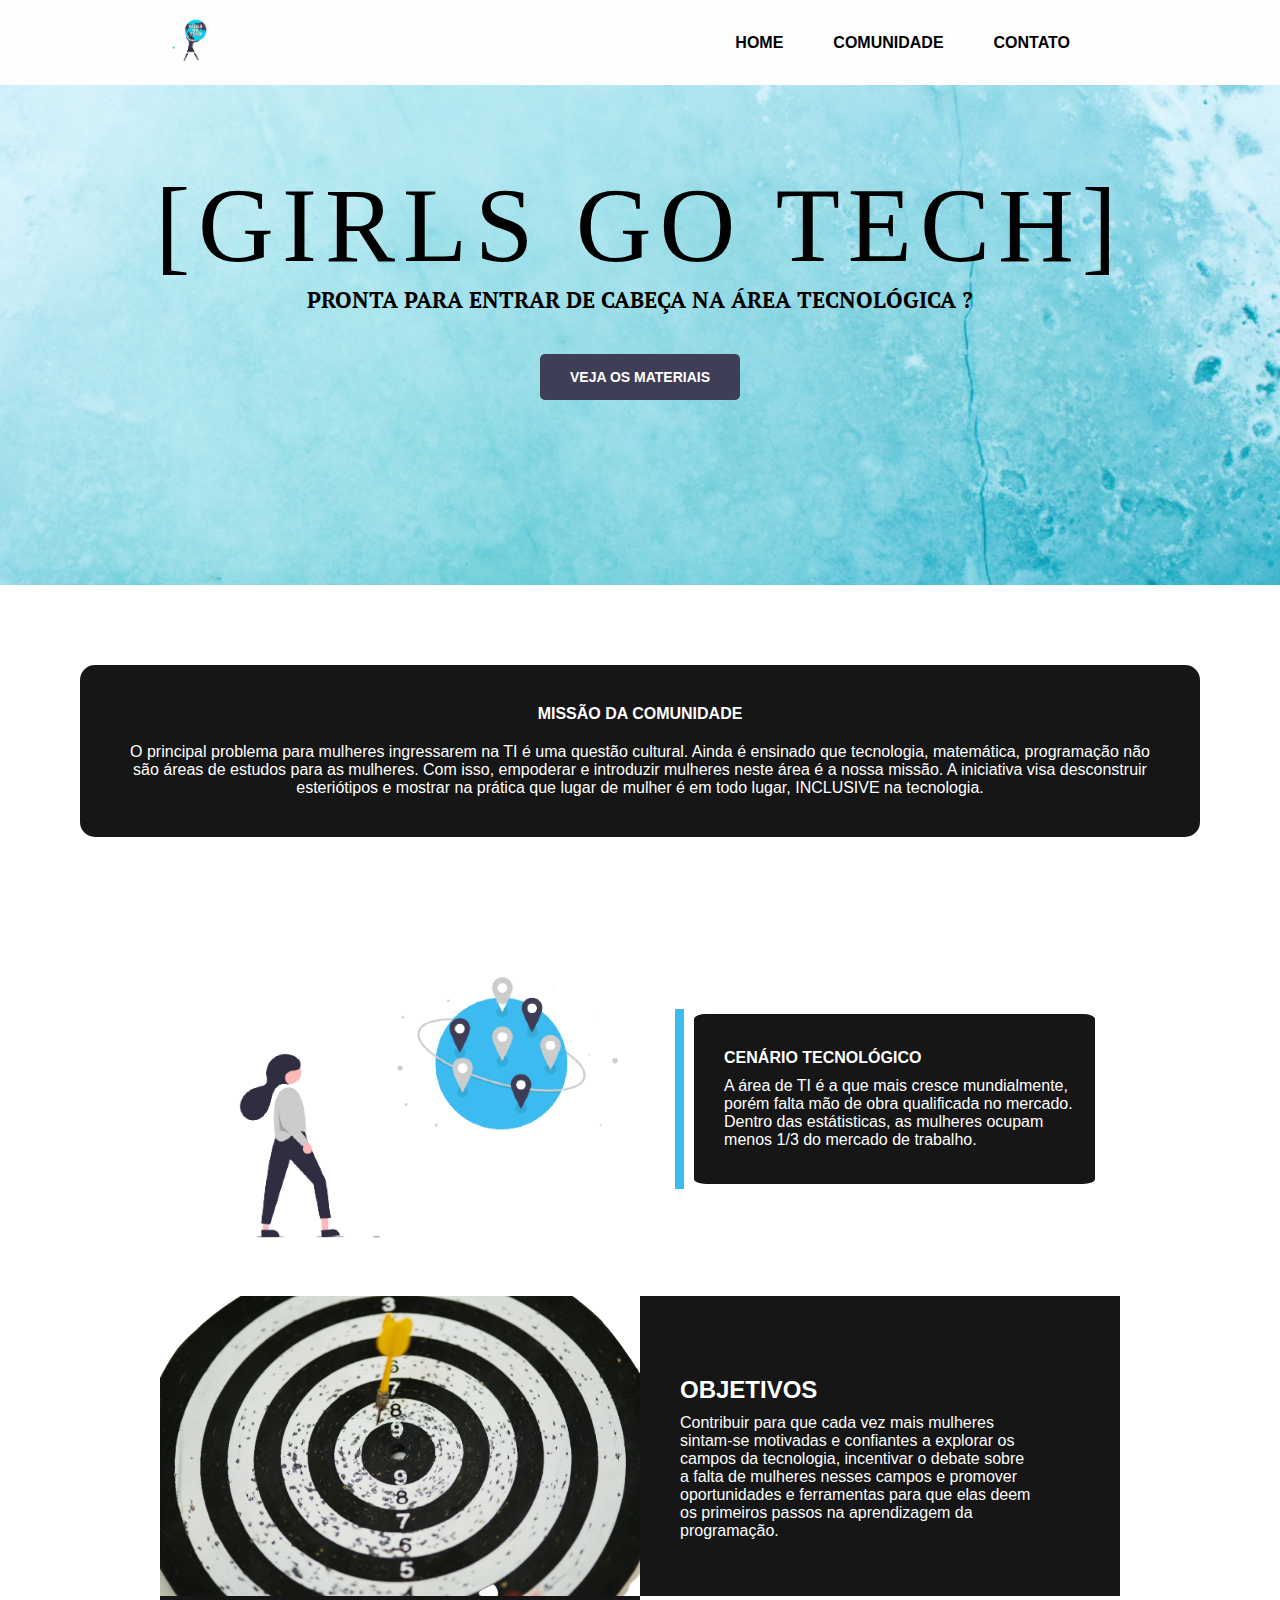
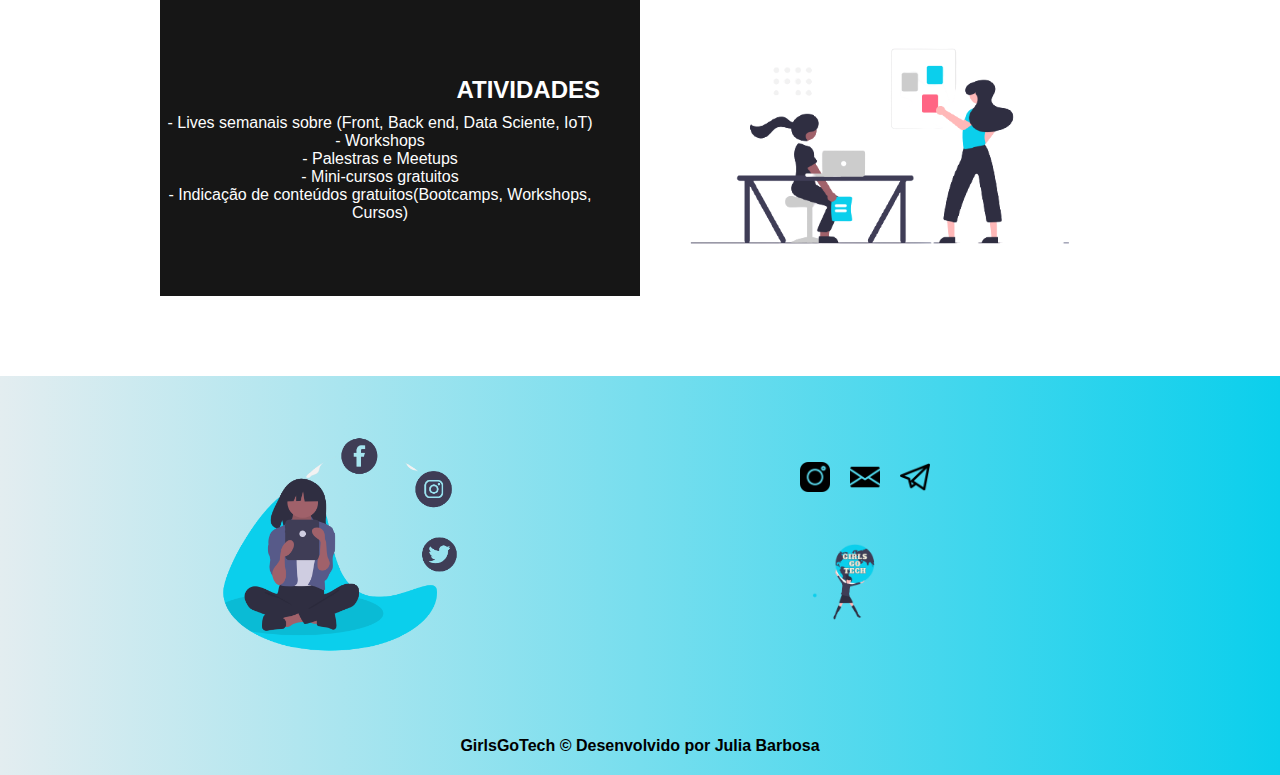
<file: index.html>
<!DOCTYPE html>
<html lang="pt-br">
  <head>
    <meta charset="utf-8">
    <meta name="viewport" content="width=device-width, initial-scale=1, shrink-to-fit=no">
    <meta name="authora" content="Julia Barbosa">
    <meta name="description" content="Site criado para a comunidade Girlsgotech">
    <meta name="keywords" content="html, css, comunidade, tecnologia, girlsgotech">
    <link rel="stylesheet" href="css/style.css">
    <link rel="icon" type="image/jpg"  href="/img/icon-title.png">
    <link rel="preconnect" href="https://fonts.gstatic.com">
    <link href="https://fonts.googleapis.com/css2?family=PT+Serif:ital,wght@0,400;0,700;1,400;1,700&display=swap" rel="stylesheet">
     <link href="https://fonts.googleapis.com/css2?family=Oswald:wght@300;400;600&family=Ranchers&display=swap" rel="stylesheet">
    <title>[GirlsGoTech] </title>
  </head>

  <body>
    <section>
      <nav class="nav" id="menujs">
        <div class="container barra">
          <div class="loguinho">
            <a href="index.html">
            <img src="/img/logo-branca-semfundo.png" alt="logo" class="log" >
            </a>
          </div>
          <ul class="nav__menu">
             <li>
              <a href="index.html" class="nav__link"> <b>HOME</b></a>
             </li>
             <li>
              <a href="https://www.instagram.com/girlsgotech/" target="_blank" class="nav__link"><b>COMUNIDADE </b></a>
             </li>
             <li>
              <a href="#contato" class="nav__link"><b>CONTATO </b> </a>
             </li>
             <li id="threeline-icon" class="threeline-icon" onclick="openNav()">&#9776;</li>
            </ul>
        </div>
      </nav>
    </section>

    <main>
      <section class="banner transition">
        <h1 class="banner__title">[GIRLS GO TECH]</h1>
        <h2 class="banner__subtitle"><b> PRONTA PARA ENTRAR DE CABEÇA NA ÁREA TECNOLÓGICA ?</b></h2>
        <a href="conteudo.html" target="_blank" class="btn btn--primary banner__btn transition"> <b>VEJA OS MATERIAIS </b></a>
      </section>

      <section class="about" id="sobre">
        <h2 class="about__title">MISSÃO DA COMUNIDADE</h2>
        <p>O principal problema para mulheres ingressarem na TI é uma questão cultural. Ainda é ensinado que tecnologia, matemática, programação não são áreas de estudos para as mulheres. Com isso, empoderar e introduzir mulheres neste área é a nossa missão. A iniciativa visa desconstruir esteriótipos e mostrar na prática que lugar de mulher é em todo lugar, INCLUSIVE na tecnologia. </p>
      </section>

      <section id="secoes">
        <div class="container">

          <div class="bloco cenario">
            <img src="img/cenario-tec.png" alt="imagem comunity" class="cenario__img">
            <span class="cenario__border"></span>
            <div class="cenario__caixa">
              <div class="cenario__text">
              <h3 class="tit">CENÁRIO TECNOLÓGICO</h3>
              <p>A área de TI é a que mais cresce mundialmente, porém falta mão de obra qualificada no mercado. Dentro das estátisticas, as mulheres ocupam menos 1/3 do mercado de trabalho. </p>
              </div>
            </div>
           </div>

            <div class="boxCtonteudo">
             <div class="boxConteudo__obj">
               <div class="objetivoImagem">
                <img src="img/alvo.png" alt="imagem de objetivos" class="obj__img">
               </div>
                <div class="destination__description destination__description--objetivos">
                <h4 class="destination__title">OBJETIVOS</h4>
                <p class="destination_paragraph destination_paragraph--obj">Contribuir para que cada vez mais mulheres sintam-se motivadas e confiantes a explorar os campos da tecnologia, incentivar o debate sobre a falta de mulheres nesses campos e promover oportunidades e ferramentas para que elas deem os primeiros passos na aprendizagem da programação.</p>
              </div>
            </div>

            <div class="boxConteudo__atv">
              <div class="destination__description destination__description--atividade">
                <h4 class="destination__title">ATIVIDADES</h4>
                <div class="destination_paragraph">
                    <p class="textinhos">- Lives semanais sobre (Front, Back end, Data Sciente, IoT)</p>
                    <p class="textinhos">- Workshops</p>
                    <p class="textinhos">- Palestras e Meetups</p>
                    <p class="textinhos">- Mini-cursos gratuitos</p>
                    <p class="textinhos">- Indicação de conteúdos gratuitos(Bootcamps, Workshops, Cursos)</p>
                </div>
              </div>
              <div class="atividadeImagem">
                <img src="img/atividades.png" alt="imagem de atividades" class="atv__img">
              </div>
            </div>
          </div>
        </div>
      </section>

      <footer class="footer" id="contato">
        <div class="imagem-final-midias">
          <img class="imagem-final-midias__logo" src="/img/social-media-removebg-preview.png" alt="imagem midia social">
        </div>
        <div class="footer__container">
        <ul class="footer__socialmedia">
          <li>
            <a href="https://www.instagram.com/girlsgotech/" target="_blank" class="footer__instagram">
              <img class="imagens-footer" src="img/instagram.png" alt="icone do instagram">
            </a>
          </li>
          <li>
            <a href="mailto:girlsgotechcomunidade@gmail.com" target="_top" class="footer__email">
              <img class="imagens-footer" src="img/email.png" alt="icone do email">
            </a>
          </li>
          <li>
            <a href="https://t.me/joinchat/OO-sBR0Bl1wq2IJvXTbyPQ" target="_blank" class="footer__telegram">
              <img class="imagens-footer"  src="img/telegram.png" alt="icone do telegram">
            </a>
          </li>
        </ul>
        <img class="img-contato-logo" src="/img/logo-branca-semfundo.png" alt="logo da comunidade girlsgotech">
        </div>
      </footer>
          <div class="fundo-footer">
             <p class="desenvolv__texto"> <b> GirlsGoTech © Desenvolvido por Julia Barbosa</b> </p>
          </div>
    </main>
  </body>
</html>
</file>
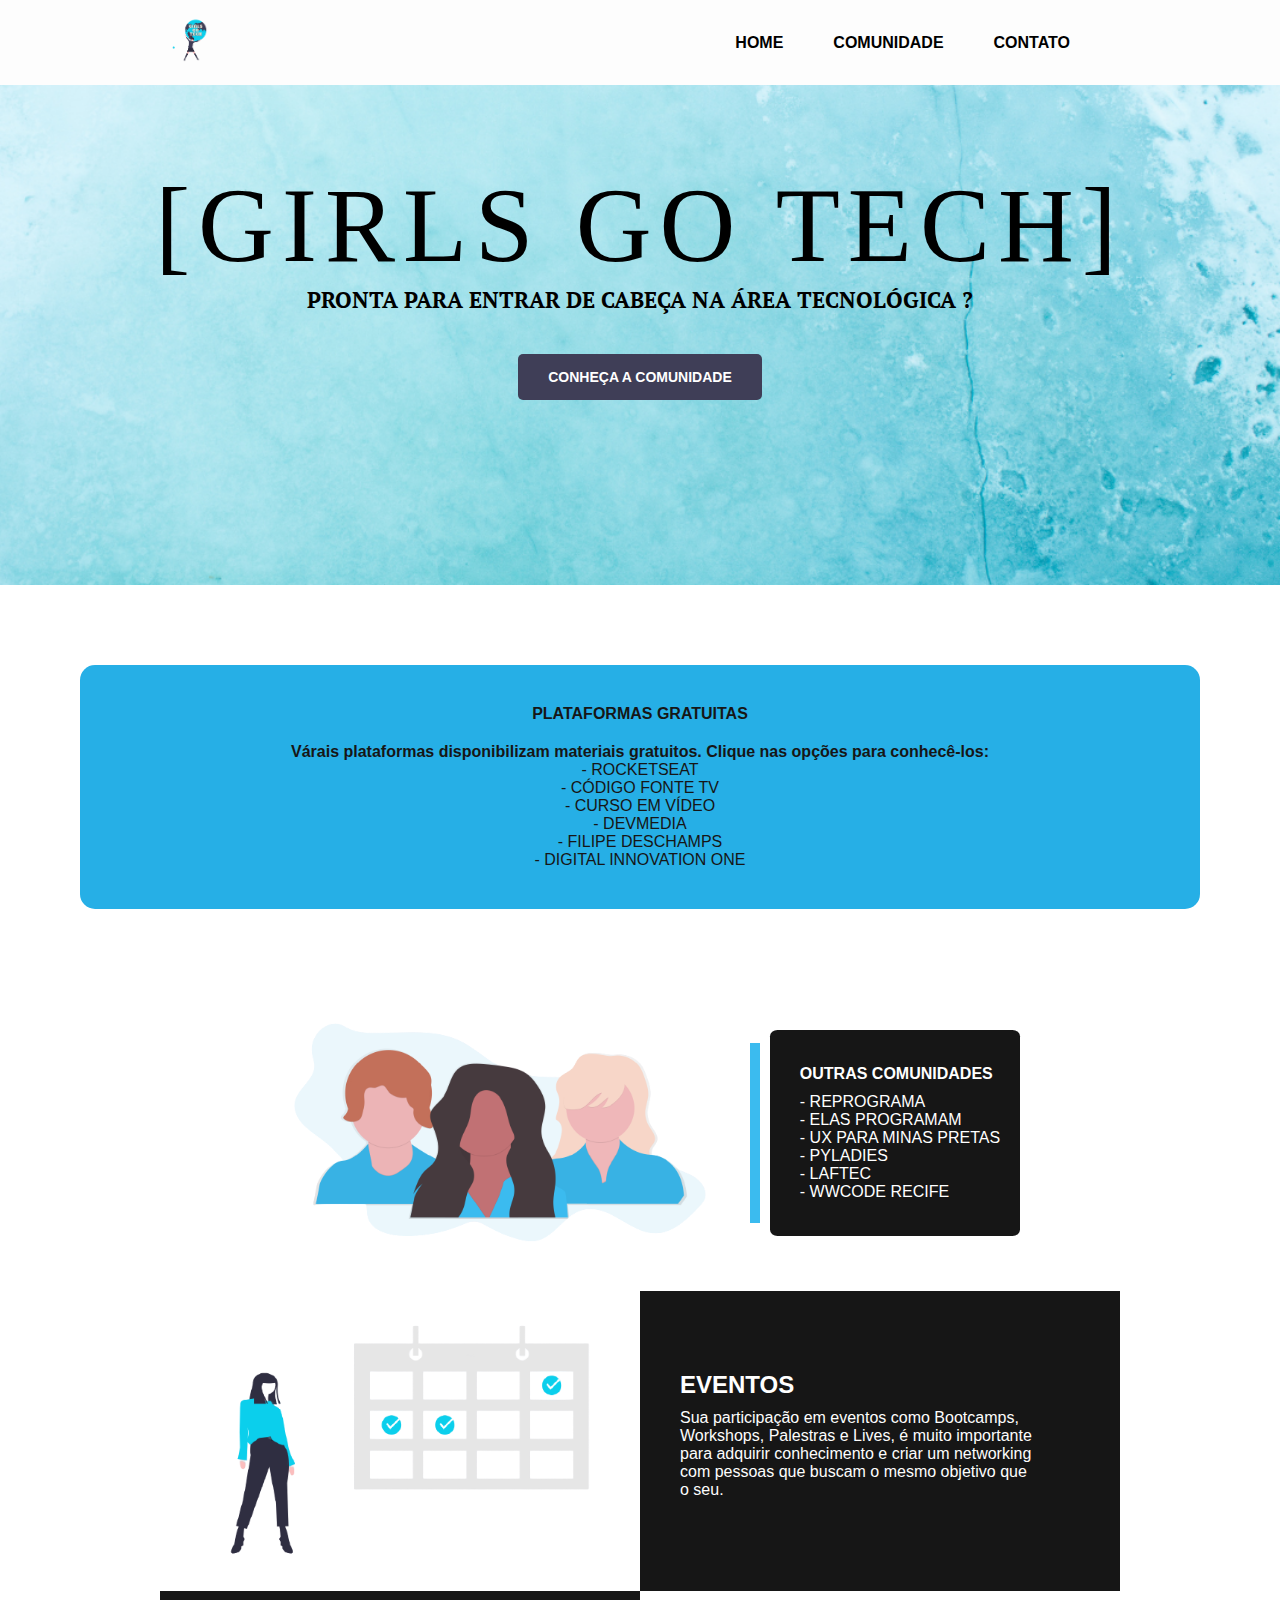
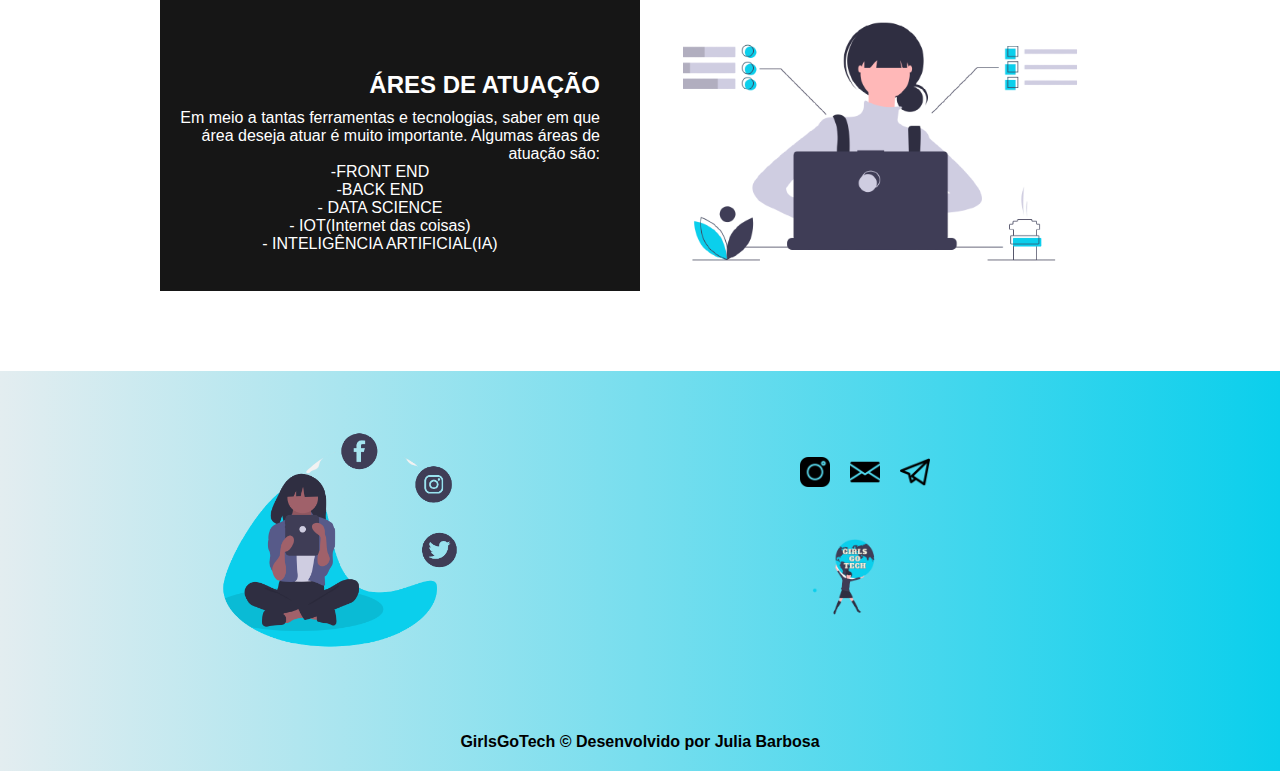
<file: conteudo.html>
<!DOCTYPE html>
<html lang="pt-br">
<head>
    <head>
        <meta charset="utf-8">
        <meta name="viewport" content="width=device-width, initial-scale=1, shrink-to-fit=no">
        <meta name="authora" content="Julia Barbosa">
        <meta name="description" content="Site criado para a comunidade Girlsgotech">
        <meta name="keywords" content="html, css, comunidade, tecnologia, girlsgotech">
        <link rel="stylesheet" href="css/conteudo.css">
        <link rel="icon" type="image/jpg"  href="/img/icon-title.png">
        <link rel="preconnect" href="https://fonts.gstatic.com">
        <link href="https://fonts.googleapis.com/css2?family=PT+Serif:ital,wght@0,400;0,700;1,400;1,700&display=swap" rel="stylesheet">
         <link href="https://fonts.googleapis.com/css2?family=Oswald:wght@300;400;600&family=Ranchers&display=swap" rel="stylesheet">
        <title>[GirlsGoTech] - Conteúdos</title>
      </head>
</head>
<body>
  <section>
    <nav class="nav" id="menujs">
      <div class="container barra">
        <div class="loguinho">
          <a href="conteudo.html">
          <img src="/img/logo-branca-semfundo.png" alt="logo" class="log" >
          </a>
        </div>
        <ul class="nav__menu">
           <li>
            <a href="index.html" class="nav__link"> <b>HOME</b></a>
           </li>
           <li>
            <a href="https://www.instagram.com/girlsgotech/" target="_blank" class="nav__link"><b>COMUNIDADE </b></a>
           </li>
           <li>
            <a href="#contato" class="nav__link"><b>CONTATO </b> </a>
           </li>
           <li id="threeline-icon" class="threeline-icon" onclick="openNav()">&#9776;</li>
          </ul>
      </div>
    </nav>
  </section>
  
  <section class="banner transition">
    <h1 class="banner__title">[GIRLS GO TECH]</h1>
    <h2 class="banner__subtitle"><b> PRONTA PARA ENTRAR DE CABEÇA NA ÁREA TECNOLÓGICA ?</b></h2>
    <a href="https://www.instagram.com/girlsgotech/" target="_blank" class="btn btn--primary banner__btn transition"> <b>CONHEÇA A COMUNIDADE </b></a>
  </section>

  <section class="about" id="sobre">
    <h1 class="about__title"><b>PLATAFORMAS GRATUITAS</b></h1>
    <h2>Várais plataformas disponibilizam materiais gratuitos. Clique nas opções para conhecê-los: </h2>
    <p> <a href="https://rocketseat.com.br/" target="_blank">- ROCKETSEAT</a></p>
    <p> <a href="https://www.youtube.com/user/codigofontetv" target="_blank">- CÓDIGO FONTE TV</a></p>
    <p> <a href="https://www.youtube.com/user/cursosemvideo" target="_blank">- CURSO EM VÍDEO</a></p>
    <p> <a href="https://www.youtube.com/channel/UClBrpNsTEFLbZDDMW1xiOaQ" target="_blank">- DEVMEDIA</a></p>
    <p> <a href="https://www.youtube.com/channel/UCU5JicSrEM5A63jkJ2QvGYw" target="_blank">- FILIPE DESCHAMPS</a></p>
    <p> <a href="https://web.digitalinnovation.one/home" target="_blank">- DIGITAL INNOVATION ONE</a></p>
    
  </section>

  <section id="secoes">
    <div class="container">

      <div class="bloco cenario">
        <img src="img/comunity.png" alt="imagem comunity" class="cenario__img">
        <span class="cenario__border"></span>
        <div class="cenario__caixa">
          <div class="cenario__text">
          <h3 class="tit">OUTRAS COMUNIDADES</h3>
          <p> <a href="https://www.instagram.com/reprogramabr/" class="comunit" target="_blank">- REPROGRAMA</a></p>
          <p> <a href="https://www.instagram.com/elasprogramam/" class="comunit" target="_blank">- ELAS PROGRAMAM</a></p>
          <p> <a href="https://www.instagram.com/uxparaminaspretas/" class="comunit" target="_blank">- UX PARA MINAS PRETAS</a></p>
          <p> <a href="https://www.instagram.com/pyladiesbrasil/" class="comunit" target="_blank">- PYLADIES</a></p>
          <p> <a href="https://www.instagram.com/laftecuninassau/" class="comunit" target="_blank">- LAFTEC</a></p>
          <p> <a href="https://www.instagram.com/wwcoderecife/" class="comunit" target="_blank">- WWCODE RECIFE</a></p>
          </div>
        </div>
       </div>

        <div class="boxCtonteudo">
         <div class="boxConteudo__obj">
           <div class="objetivoImagem">
            <img src="img/eventos (2).png" alt="imagem de eventos" class="obj__img">
           </div>
            <div class="destination__description destination__description--objetivos">
            <h4 class="destination__title">EVENTOS</h4>
            <p class="destination_paragraph destination_paragraph--obj">Sua participação em eventos como Bootcamps, Workshops, Palestras e Lives, é muito importante para adquirir conhecimento e criar um networking com pessoas que buscam o mesmo objetivo que o seu.</p>
          </div>
        </div>

        <div class="boxConteudo__atv">
          <div class="destination__description destination__description--atividade">
            <h4 class="destination__title">ÁRES DE ATUAÇÃO</h4>
            <div class="destination_paragraph">
              <p>Em meio a tantas ferramentas e tecnologias, saber em que área deseja atuar é muito importante. Algumas áreas de atuação são:</p>
                <p class="textinhos">-FRONT END</p>
                <p class="textinhos">-BACK END</p>
                <p class="textinhos">- DATA SCIENCE</p>
                <p class="textinhos">- IOT(Internet das coisas)</p>
                <p class="textinhos">- INTELIGÊNCIA ARTIFICIAL(IA)</p>
            </div>
          </div>
          <div class="atividadeImagem">
            <img src="/img/areas.png" alt="imagem de areas de atuação" class="atv__img">
          </div>
        </div>
      </div>
    </div>
  </section>

  <footer class="footer" id="contato">
    <div class="imagem-final-midias">
      <img class="imagem-final-midias__logo" src="/img/social-media-removebg-preview.png" alt="imagem midia social">
    </div>
    <div class="footer__container">
    <ul class="footer__socialmedia">
      <li>
        <a href="https://www.instagram.com/girlsgotech/" target="_blank" class="footer__instagram">
          <img class="imagens-footer" src="img/instagram.png" alt="icone do instagram">
        </a>
      </li>
      <li>
        <a href="mailto:girlsgotechcomunidade@gmail.com" target="_top" class="footer__email">
          <img class="imagens-footer" src="img/email.png" alt="icone do email">
        </a>
      </li>
      <li>
        <a href="https://t.me/joinchat/OO-sBR0Bl1wq2IJvXTbyPQ" target="_blank" class="footer__telegram">
          <img class="imagens-footer"  src="img/telegram.png" alt="icone do telegram">
        </a>
      </li>
    </ul>
    <img class="img-contato-logo" src="/img/logo-branca-semfundo.png" alt="logo da comunidade girlsgotech">
    </div>
  </footer>
      <div class="fundo-footer">
         <p class="desenvolv__texto"> <b> GirlsGoTech © Desenvolvido por Julia Barbosa</b> </p>
      </div>
</main>
</body>
</html>
</file>
<file: css/style.css>
* {
    margin: 0;
    padding: 0;
    box-sizing: border-box;
    font-size: 100%;
  }
  /*font-family: 'Oswald', sans-serif;*/

  html {
    scroll-behavior: smooth;
  }
  
  body {
    font-family: 'Arial', serif;
    font-size: 16px;
  }
  
  ul, li {
    list-style: none;
  }
  
  a {
    text-decoration: none;
    color: #829dad;
  }
  
  a:hover {
    color: #3c6360;
  }
  
  .container {
    width: 960px;
    margin: 0 auto;
  }
  
  @media (max-width: 960px) {
    .container {
      width: 100%;
      padding: 0 4%;
    }
  }
  
  .transition {
    transition: all 1s;
  }
  
  .nav {
    background: #fdfdfd;
    position: fixed;
    width: 100%;
    top: 0;
    z-index: 99;
  }
  
  .nav__menu {
    display: flex;
    align-items: center;
    justify-content: flex-end;
    height: 85px;
  }
  
  .nav__link {
    color: black;
    margin-right: 50px;
  }
  
  .nav__link:hover {
    color: rgba(12, 66, 243, 0.75);
  }

    

  /*media <=420px faça */
  @media (max-width: 420px) {
    .nav {
      background-color: #fdfdfd;
    }
  /*
    .nav__link {
      display: none;
    }
  */

  }
  
  .banner {
    background: url("../img/banner.png");
    background-size: cover;
    margin-top: 85px;
    text-align: center;
    height: 500px;
    background-position: center;
    background-repeat: no-repeat;
    background-size: cover;
  }

  /*LOGO GIRLSGOTECH NAVBAR */
  .log{
    width: 55px;
    height: auto;
    max-width: 100%;
   float: left;
   margin: 15px 0;
  }

  

  /*media <=420px faça */
  @media (max-width: 420px) {
    .banner {
      height: 400px;
    }

    .footer{
      display: flex;
      flex-direction: column;
      justify-content: center;
      align-items: center;
    }
    .imagem-final-midias{
      display: block;

    }

  }
  
  .banner__title {
    font-size: 105px;
    color:black;
    text-transform: uppercase;
    font-family: 'Nunito';
    font-weight: 100;
    padding-top: 80px;
    letter-spacing: 8px;
  }
  /*media <=1024px faça */
  @media (max-width: 1024px) {
    .banner__title {
      font-size: 80px;
    }

  }
  /*media >=900px faça */
  @media (min-width:900px){

    .footer{
      display: flex;
      justify-content: space-between;
      align-self: center;
    }

    .footer__container{
      padding: 0.5% 25%;
    }

    .imagem-final-midias{
      margin-left: 150px;
    }

    .threeline-icon{
      
    }

  }
  
  @media (max-width: 850px) {
    .banner__title {
      font-size: 60px;
    }
  }
  
  .banner__subtitle {
    color: black;
    font-size: 22px;
    font-weight: 400;
    line-height: 28px;
    font-family: 'PT Serif';
  }
  
  @media (max-width: 850px) {
    .banner__subtitle {
      font-size: 18px;
    }
  }
  
  .banner__btn {
    display: inline-block;
    margin-top: 40px;
  }
  
  .btn {
    color: #fff;
    text-transform: uppercase;
    font-size: 14px;
    padding: 15px 30px;
    border-radius: 5px;
  }
  
  .btn--primary {
    background-color:#3f3e57;
  }
  
  .btn--primary:hover {
    background-color: #36b0e0;
    color: #fff;
  }
  
  .about {
    background-color: #161616;
    text-align: center;
    padding: 40px;
    color: #fff;
    margin: 80px;
    border-radius: 15px;
  }
  
  .about__title {
    margin-bottom: 20px;
  }
  
  .bloco {
    padding: 5px 0;
    margin: 15px ;
  }
  
  .cenario__border {
    width: 30px;
    height: 180px;
    background-color: #3BBBEF;
    display: block;
  }

  .cenario__caixa{
    background-color: #161616;
    padding: 35px 0;
    border-radius: 3%;
    margin: 10px;
  }
  .tit{
    margin-bottom: 10px;
  }
  /* de 0 até 960px */
  @media (max-width: 960px) {
    .cenario__border {
      display: none;
    }
  }
  
  .cenario__text {
    margin-left: 30px;
    margin-right: 20px;
    color: white;
  }
  
  .cenario {
    display: flex;
    align-items: center;
    justify-content: center;
  }
  
  @media (max-width: 960px) {
    .cenario {
      display: block;
      text-align: center;
    }
  }
  
  .cenario__img {
    max-width: 500px;
    width: 100%;
    height: auto;
    display: block;
  }
  /* de 0 até 960px */
  @media (max-width: 960px) {
    .cenario__img {
      max-width: 100%;
      
    }
  }
  
  .boxConteudo__obj,
  .boxConteudo__atv{
    display: flex;
    align-items: center;
    justify-content: center;
    height: 300px;
  }
  
  @media (max-width: 960px) {
    .boxConteudo__obj,
    .boxConteudo__atv {
      display: block;
      height: auto;
    }
  
    .boxConteudo__obj {
      margin-bottom: 40px;
    }
  }
  
  .obj__img,
  .atv__img {
    max-height: 300px;
    width: 100%;
    height: auto;
    display: block;
  }
  
  @media (max-width: 960px) {
    .obj__img,
    .atv__img {
      max-height: 100%;
    }
  }
  
  .destination__description {
    background: #161616;
    height: inherit;
    width: 50%;
  }
  
  @media (max-width: 960px) {
    .destination__description {
      width: 100%;
      text-align: center;
      padding: 40px;
    }
  }
  
  .destination__title {
    color: #fff;
    font-size: 24px;
    margin-bottom: 10px;
    margin-top: 80px;
  }
  
  @media (max-width: 960px) {
    .destination__title {
      margin-top: 0;
    }
  }
  
  .destination_paragraph {
    color: #fdfdfd;
  }
  
  .destination_paragraph--obj {
    max-width: 80%;
  }
  
  @media (max-width: 960px) {
    .destination_paragraph--obj {
      max-width: 100%;
    }
  }
  
  .objetivoImagem,
  .atividadeImagem {
    width: 50%;
  }
  
  @media (max-width: 960px) {
    .objetivoImagem,
    .atividadeImagem {
      width: 100%;
    }
  }
  
  .destination__description--objetivos {
    padding-left: 40px;
  }
  
  .destination__description--atividade {
    padding-right: 40px;
    text-align: right;
  }
  /*media <=960px faça */
  @media (max-width: 960px) {
    .destination__description--atividade {
      text-align: center;
    }
  }
  
  /* FOOTER */
  .footer {
    /*background-color:#eef0f1; */
    background-image: linear-gradient(to right,  #e3edf0 ,  #0bcfec);
    margin-top: 80px;
    padding: 40px;
    color: rgba(255,255,255,.5);
    display: flex;
    justify-content: space-between;
  }
  
  .footer__socialmedia {
    display: flex;
    align-items: center;
    justify-content: center;
    margin: 40px 0;
  }
  
  .footer__instagram,
  .footer__email,
  .footer__telegram
 {
    margin: 0 10px;
  }
  
  .footer__instagram:hover,
  .footer__email:hover,
  .footer__telegram
  {
    opacity: 5;
  }

  .img-contato-logo{
    width: 100px;
    height: auto;
    max-width: 100%;
  }

  .imagens-footer{
    width: 30px;
    height: auto;
    max-width: 100%;
  }

.imagem-final-midias__logo{
  width: 300px;
  height: auto;
  max-width: 100%;
}
.desenvolv__texto{
  color: black;
  text-align: center;
  padding: 20px 0;
}

.fundo-footer{
  background-image: linear-gradient(to right,  #e3edf0 ,  #0bcfec);
}

/*media >=1000px faça */
@media (min-width:1000px){

  .textinhos{
    text-align: center;
  }

  .container li.threeline-icon{
    display: none;
   }
}

/*media <=1000px faça */
@media (max-width:1000px){
  .container li{
    display: none;
 }

 .container li.threeline-icon{
  display: inline-block;
 }

 .barra{
  background-color:#e2f0f3 ;
 }

}
</file>
<file: css/conteudo.css>
* {
    margin: 0;
    padding: 0;
    box-sizing: border-box;
    font-size: 100%;
  }
  /*font-family: 'Oswald', sans-serif;*/

  html {
    scroll-behavior: smooth;
  }
  
  body {
    font-family: 'Arial', serif;
    font-size: 16px;
  }
  
  ul, li {
    list-style: none;
  }
  
  a {
    text-decoration: none;
     color: #161616;;
  }
  
  a:hover {
    color: #f7f7f7;
  }

  a.comunit:hover { 
    color: #0bcfec;
  }
  
  .container {
    width: 960px;
    margin: 0 auto;
  }
  
  @media (max-width: 960px) {
    .container {
      width: 100%;
      padding: 0 4%;
    }
  }
  
  .transition {
    transition: all 1s;
  }
  
  .nav {
    background: #fdfdfd;
    position: fixed;
    width: 100%;
    top: 0;
    z-index: 99;
  }
  
  .nav__menu {
    display: flex;
    align-items: center;
    justify-content: flex-end;
    height: 85px;
  }
  
  .nav__link {
    color: black;
    margin-right: 50px;
  }
  
  .nav__link:hover {
    color: rgba(12, 66, 243, 0.75);
  }

    

  /*media <=420px faça */
  @media (max-width: 420px) {
    .nav {
      background-color: #fdfdfd;
    }
  /*
    .nav__link {
      display: none;
    }
  */

  }
  
  .banner {
    background: url("../img/banner.png");
    background-size: cover;
    margin-top: 85px;
    text-align: center;
    height: 500px;
    background-position: center;
    background-repeat: no-repeat;
    background-size: cover;
  }

  /*LOGO GIRLSGOTECH NAVBAR */
  .log{
    width: 55px;
    height: auto;
    max-width: 100%;
   float: left;
   margin: 15px 0;
  }

  

  /*media <=420px faça */
  @media (max-width: 420px) {
    .banner {
      height: 400px;
    }

    .footer{
      display: flex;
      flex-direction: column;
      justify-content: center;
      align-items: center;
    }
    .imagem-final-midias{
      display: block;

    }

  }
  
  .banner__title {
    font-size: 105px;
    color:black;
    text-transform: uppercase;
    font-family: 'Nunito';
    font-weight: 100;
    padding-top: 80px;
    letter-spacing: 8px;
  }
  /*media <=1024px faça */
  @media (max-width: 1024px) {
    .banner__title {
      font-size: 80px;
    }

  }
  /*media >=900px faça */
  @media (min-width:900px){

    .footer{
      display: flex;
      justify-content: space-between;
      align-self: center;
    }

    .footer__container{
      padding: 0.5% 25%;
    }

    .imagem-final-midias{
      margin-left: 150px;
    }

    
  }
  
  @media (max-width: 850px) {
    .banner__title {
      font-size: 60px;
    }
  }
  
  .banner__subtitle {
    color: black;
    font-size: 22px;
    font-weight: 400;
    line-height: 28px;
    font-family: 'PT Serif';
  }
  
  @media (max-width: 850px) {
    .banner__subtitle {
      font-size: 18px;
    }
  }
  
  .banner__btn {
    display: inline-block;
    margin-top: 40px;
  }
  
  .btn {
    color: #fff;
    text-transform: uppercase;
    font-size: 14px;
    padding: 15px 30px;
    border-radius: 5px;
  }
  
  .btn--primary {
    background-color:#3f3e57;
  }
  
  .btn--primary:hover {
    background-color: #36b0e0;
    color: #fff;
  }
  
  .about {
    background-color: #26afe6;
    text-align: center;
    padding: 40px;
    color: #161616;
    margin: 80px;
    border-radius: 15px;
  }
  
  .about__title {
    margin-bottom: 20px;
  }

  .bloco {
    padding: 5px 0;
    margin: 15px ;
  }
  
  .cenario__border {
    width: 10px;
    height: 180px;
    background-color: #3BBBEF;
    display: block;
  }

  .cenario__caixa{
    background-color: #161616;
    padding: 35px 0;
    border-radius: 3%;
    margin: 10px;
  }
  .tit{
    margin-bottom: 10px;
  }

  p{
      color: #fff;
  }

  .comunit{
     color: #fff;
  }
  /* de 0 até 960px */
  @media (max-width: 960px) {
    .cenario__border {
      display: none;
    }
  }
  
  .cenario__text {
    margin-left: 30px;
    margin-right: 20px;
    color: white;
  }
  
  .cenario {
    display: flex;
    align-items: center;
    justify-content: center;
  }
  
  @media (max-width: 960px) {
    .cenario {
      display: block;
      text-align: center;
    }
  }
  
  .cenario__img {
    max-width: 500px;
    width: 100%;
    height: auto;
    display: block;
  }
  /* de 0 até 960px */
  @media (max-width: 960px) {
    .cenario__img {
      max-width: 100%;
      
    }
  }
  
  .boxConteudo__obj,
  .boxConteudo__atv{
    display: flex;
    align-items: center;
    justify-content: center;
    height: 300px;
  }
  
  @media (max-width: 960px) {
    .boxConteudo__obj,
    .boxConteudo__atv {
      display: block;
      height: auto;
    }
  
    .boxConteudo__obj {
      margin-bottom: 40px;
    }
  }
  
  .obj__img,
  .atv__img {
    max-height: 300px;
    width: 100%;
    height: auto;
    display: block;
  }
  
  @media (max-width: 960px) {
    .obj__img,
    .atv__img {
      max-height: 100%;
    }
  }
  
  .destination__description {
    background: #161616;
    height: inherit;
    width: 50%;
  }
  
  @media (max-width: 960px) {
    .destination__description {
      width: 100%;
      text-align: center;
      padding: 40px;
    }
  }
  
  .destination__title {
    color: #fff;
    font-size: 24px;
    margin-bottom: 10px;
    margin-top: 80px;
  }
  
  @media (max-width: 960px) {
    .destination__title {
      margin-top: 0;
    }
  }
  
  .destination_paragraph {
    color: #fdfdfd;
  }
  
  .destination_paragraph--obj {
    max-width: 80%;
  }
  
  @media (max-width: 960px) {
    .destination_paragraph--obj {
      max-width: 100%;
    }
  }
  
  .objetivoImagem,
  .atividadeImagem {
    width: 50%;
  }
  
  @media (max-width: 960px) {
    .objetivoImagem,
    .atividadeImagem {
      width: 100%;
    }
  }
  
  .destination__description--objetivos {
    padding-left: 40px;
  }
  
  .destination__description--atividade {
    padding-right: 40px;
    text-align: right;
  }
  /*media <=960px faça */
  @media (max-width: 960px) {
    .destination__description--atividade {
      text-align: center;
    }
  }
  
  /* FOOTER */
  .footer {
    /*background-color:#eef0f1; */
    background-image: linear-gradient(to right,  #e3edf0 ,  #0bcfec);
    margin-top: 80px;
    padding: 40px;
    color: rgba(255,255,255,.5);
    display: flex;
    justify-content: space-between;
  }
  
  .footer__socialmedia {
    display: flex;
    align-items: center;
    justify-content: center;
    margin: 40px 0;
  }
  
  .footer__instagram,
  .footer__email,
  .footer__telegram
 {
    margin: 0 10px;
  }
  
  .footer__instagram:hover,
  .footer__email:hover,
  .footer__telegram
  {
    opacity: 5;
  }

  .img-contato-logo{
    width: 100px;
    height: auto;
    max-width: 100%;
  }

  .imagens-footer{
    width: 30px;
    height: auto;
    max-width: 100%;
  }

.imagem-final-midias__logo{
  width: 300px;
  height: auto;
  max-width: 100%;
}
.desenvolv__texto{
  color: black;
  text-align: center;
  padding: 20px 0;
}

.fundo-footer{
  background-image: linear-gradient(to right,  #e3edf0 ,  #0bcfec);
}

/*media >=1000px faça */
@media (min-width:1000px){

  .textinhos{
    text-align: center;
  }

  .container li.threeline-icon{
    display: none;
   }
}

/*media <=1000px faça */
@media (max-width:1000px){
  .container li{
    display: none;
 }

 .container li.threeline-icon{
  display: inline-block;
 }

 .barra{
  background-color:#e2f0f3 ;
 }

}
</file>
